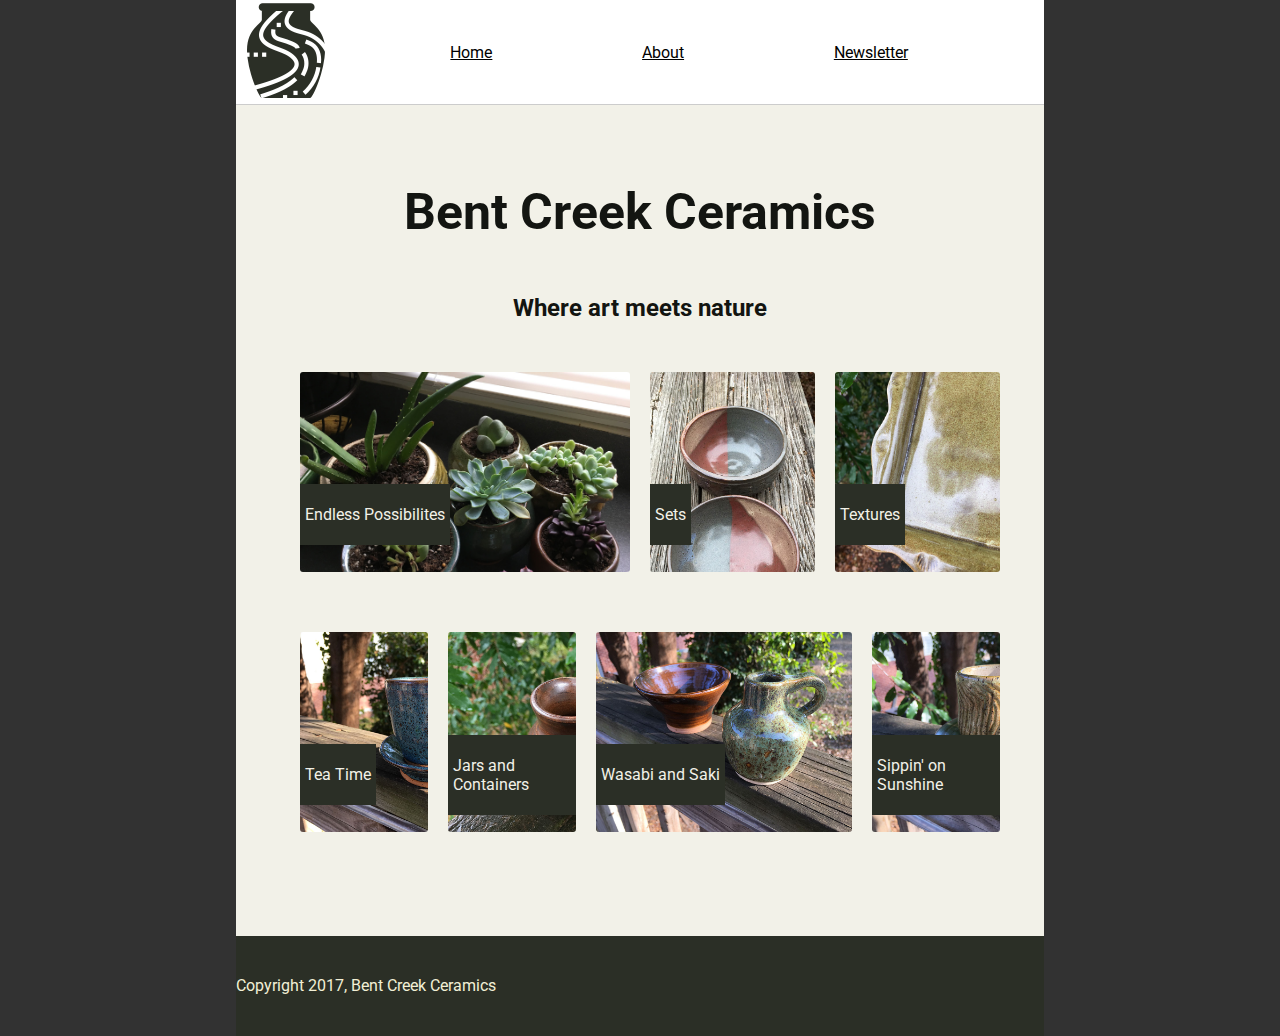
<file: index.html>
<!DOCTYPE html>
<html lang="en">
<head>
  <meta charset="UTF-8">
  <meta name="viewport" content="width=device-width, initial-scale=1.0">
  <meta http-equiv="X-UA-Compatible" content="ie=edge">
  <title>Bent Creek Ceramics</title>
  <link rel="stylesheet" href="style.css">
  <link href="https://fonts.googleapis.com/css?family=Merriweather:300,300i,400,400i,700|Roboto:300,300i,400,400i" rel="stylesheet">
</head>
<body>


<!-- Start of header  -->
  <header>

     <div id="logo"><img src="./images/optimized/bent-creek-logo.png" alt=""></div>

     <nav>
       <ul>
         <li><a href="index.html">Home</a></li>
          <li><a href="./about/index.html">About</a></li>
           <li><a href="./newsletter/index.html">Newsletter</a></li>
       </ul>
     </nav>
  </header><!-- End of header  -->





  <!-- Start of main-container -->
  <div id="main-container">

    <div id="about">
      <h1>Bent Creek Ceramics</h1>
        <h2>Where art meets nature</h2>
    </div>


    <div id="top-row">

      <div class="top-row" id="top1"><div class="pdiv"><p>Endless Possibilites</p></div></div>
      <div class="top-row" id="top2"><div class="pdiv"><p>Sets</p></div></div>
      <div class="top-row" id="top3"><div class="pdiv"><p>Textures</p></div></div>

    </div>


    <div id="bottom-row">

      <div class="top-row" id="bottom1"><div class="pdiv"><p>Tea Time</p></div></div>
      <div class="top-row" id="bottom2"><div class="pdiv"><p>Jars and Containers</p></div></div>
      <div class="top-row" id="bottom3"><div class="pdiv"><p>Wasabi and Saki</p></div></div>
      <div class="top-row" id="bottom4"><div class="pdiv"><p>Sippin' on Sunshine<p></div></div>


  </div>
  </div>





  <!-- Start of footer  -->
  <footer>
    <p>Copyright 2017, Bent Creek Ceramics</p>
  </footer>


</body>
</html>
</file>
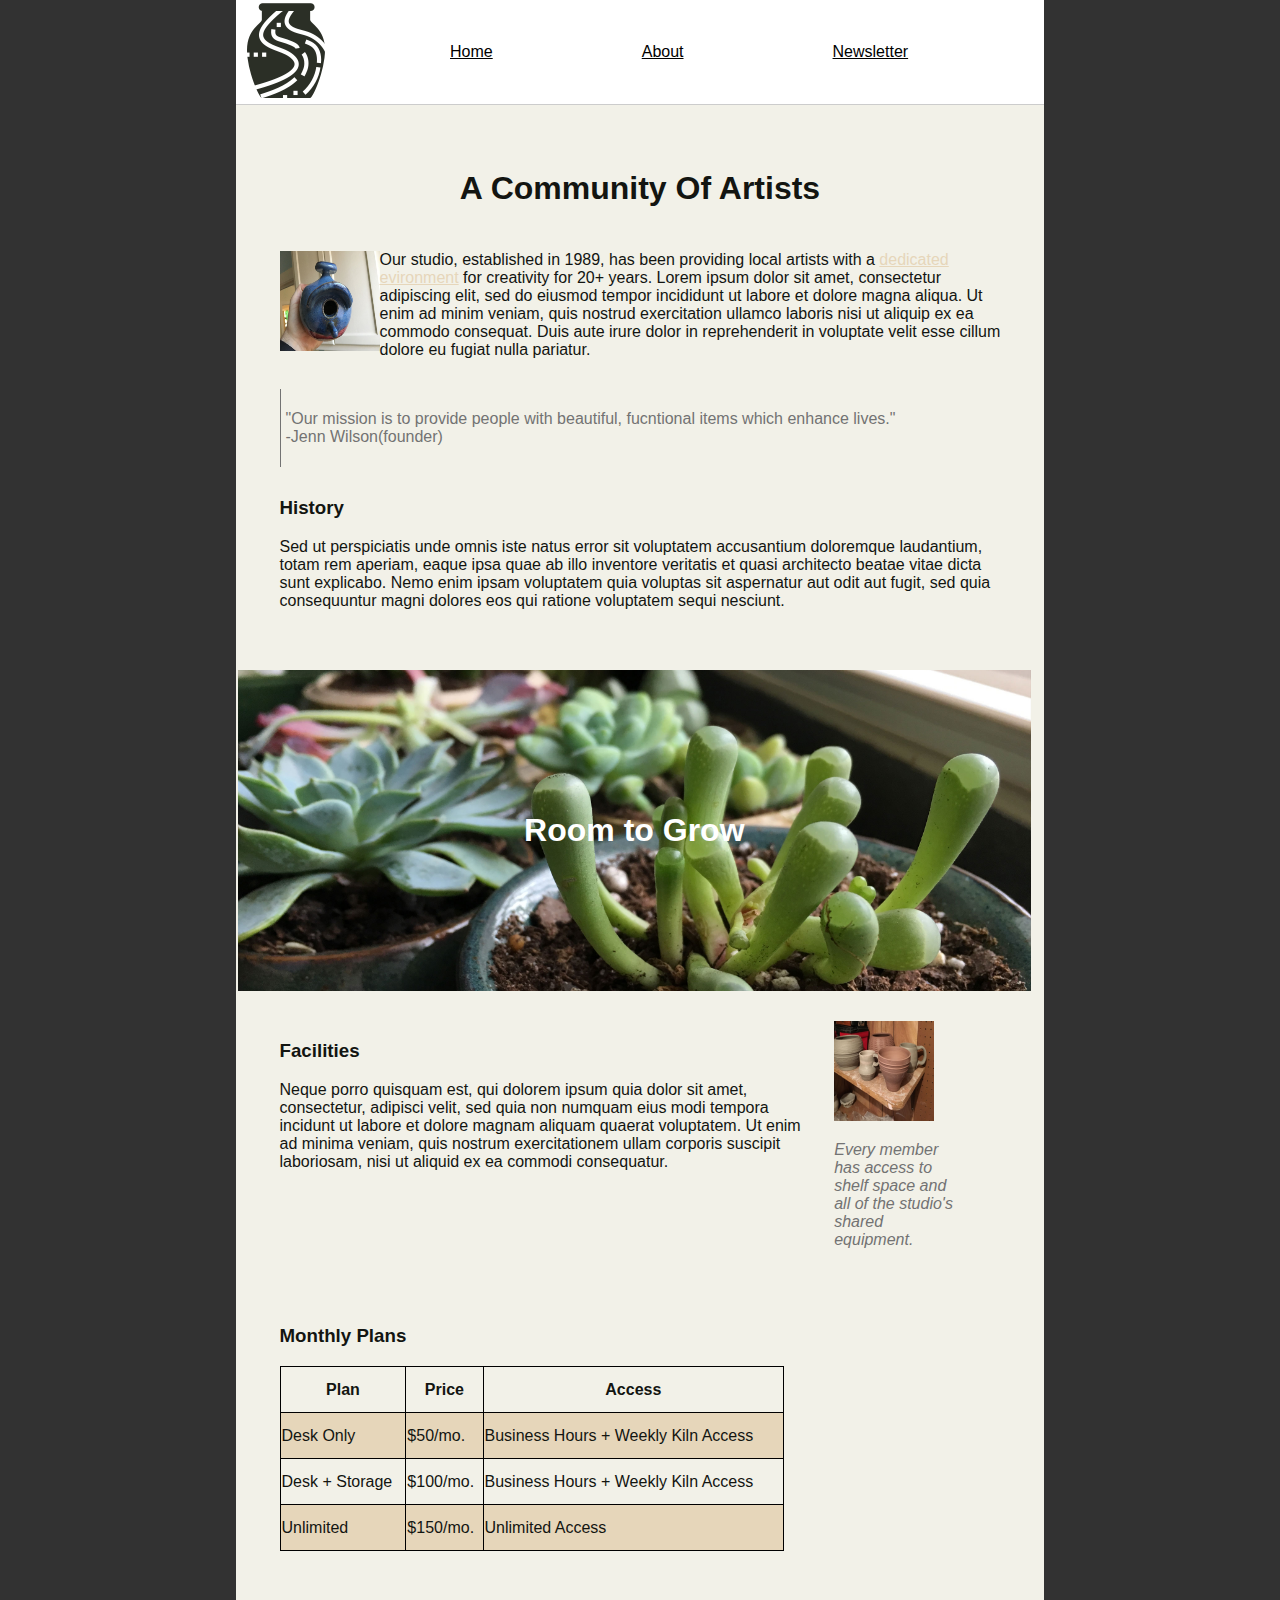
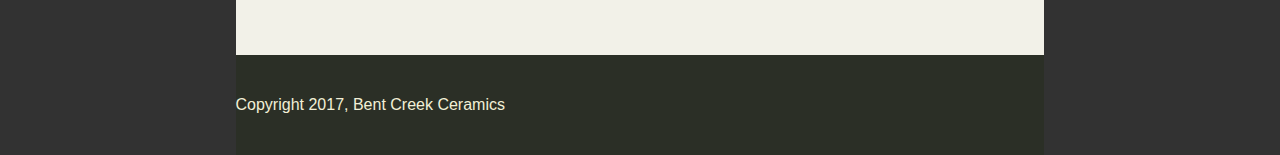
<file: about/index.html>
<!DOCTYPE html>
<html lang="en">
<head>
  <meta charset="UTF-8">
  <meta name="viewport" content="width=device-width, initial-scale=1.0">
  <meta http-equiv="X-UA-Compatible" content="ie=edge">
  <title>Bent Creek Ceramics</title>
  <link rel="stylesheet" href="../style.css">
</head>
<body>


<!-- Start of header  -->
  <header>

     <div id="logo"><img src="../images/optimized/bent-creek-logo.png" alt=""></div>

     <nav>
       <ul>
         <li><a href="../index.html">Home</a></li>
          <li><a href="index.html">About</a></li>
           <li><a href="../newsletter/index.html">Newsletter</a></li>
       </ul>
     </nav>
  </header><!-- End of header  -->





  <!-- Start of main-container -->
  <div id="main-container">

    <div id="top-section">

      <div id="top-content">
          <h1>A Community Of Artists</h1>
          <img class="shrinkImg" src="../images/optimized/birdhouse.jpg" alt="">
          <p>Our studio, established in 1989, has been providing local artists with a <a href="">dedicated evironment</a>  for creativity for 20+ years. Lorem ipsum dolor sit amet, consectetur adipiscing elit, sed do eiusmod tempor incididunt ut labore et dolore magna aliqua. Ut enim ad minim veniam, quis nostrud exercitation ullamco laboris nisi ut aliquip ex ea commodo consequat. Duis aute irure dolor in reprehenderit in voluptate velit esse cillum dolore eu fugiat nulla pariatur.</p>
      </div>

      <div id="middle-content">
            <p>"Our mission is to provide people with beautiful, fucntional items which enhance lives." <br> -Jenn Wilson(founder)</p>
          </div>

      <div id="bottom-content">
          <h3>History</h3>
          <p>Sed ut perspiciatis unde omnis iste natus error sit voluptatem accusantium doloremque laudantium, totam rem aperiam, eaque ipsa quae ab illo inventore veritatis et quasi architecto beatae vitae dicta sunt explicabo. Nemo enim ipsam voluptatem quia voluptas sit aspernatur aut odit aut fugit, sed quia consequuntur magni dolores eos qui ratione voluptatem sequi nesciunt.
</p>
      </div>
    </div>  <!-- End of top section -->

    <div id="img-section">
      <h1>Room to Grow</h1>
    </div>

    <div id="bottom-section">

        <div id="bottomTop-section">

          <div id="left-section">
              <h3>Facilities</h3>
              <p>Neque porro quisquam est, qui dolorem ipsum quia dolor sit amet, consectetur, adipisci velit, sed quia non numquam eius modi tempora incidunt ut labore et dolore magnam aliquam quaerat voluptatem. Ut enim ad minima veniam, quis nostrum exercitationem ullam corporis suscipit laboriosam, nisi ut aliquid ex ea commodi consequatur.</p>
          </div>

          <div id="rightImg-section">
            <img class="shrinkImg" src="../images/optimized/background-1.jpg" alt="">
            <p><i>Every member has access to shelf space and all of the studio's shared equipment.</i>
</p>
          </div>
</div>
          <div id="table-section">
            <h3>Monthly Plans</h3>
            <table>
  <tr>
    <th>Plan</th>
    <th>Price</th>
    <th>Access</th>
  </tr>
  <tr>
    <td>Desk Only</td>
    <td>$50/mo.</td>
    <td>Business Hours + Weekly Kiln Access</td>
  </tr>
  <tr>
    <td>Desk + Storage</td>
    <td>$100/mo.</td>
    <td>Business Hours + Weekly Kiln Access</td>
  </tr>
  <tr>
    <td>Unlimited</td>
    <td>$150/mo.</td>
    <td>Unlimited Access</td>
  </tr>

</table>
          </div>

    </div>


  </div>  <!-- End of main-container -->

  <!--  -->





  <!-- Start of footer  -->
  <footer>
    <p>Copyright 2017, Bent Creek Ceramics</p>
  </footer>


</body>
</html>
</file>
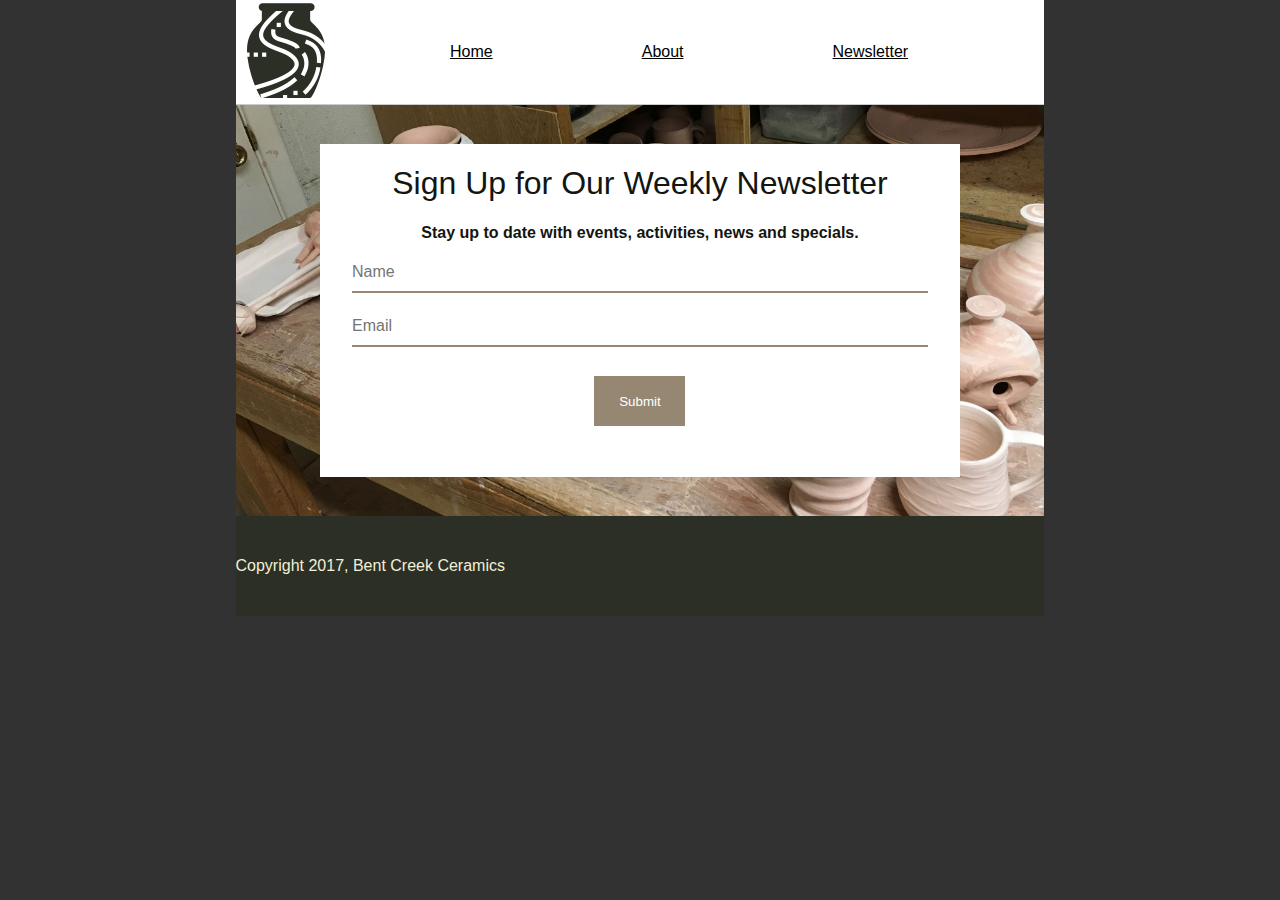
<file: newsletter/index.html>
<!DOCTYPE html>
<html lang="en">
<head>
  <meta charset="UTF-8">
  <meta name="viewport" content="width=device-width, initial-scale=1.0">
  <meta http-equiv="X-UA-Compatible" content="ie=edge">
  <title>Bent Creek Ceramics</title>
  <link rel="stylesheet" href="../style.css">
</head>
<body>


<!-- Start of header  -->
  <header>

     <div id="logo"><img src="../images/optimized/bent-creek-logo.png" alt=""></div>

     <nav>
       <ul>
         <li><a href="../index.html">Home</a></li>
          <li><a href="../about/index.html">About</a></li>
           <li><a href="index.html">Newsletter</a></li>
       </ul>
     </nav>
  </header><!-- End of header  -->





  <!-- Start of main-container -->
  <div id="img-container2">

    <form action="/action_page.php">
      <div class="imgcontainer">
          <h1>Sign Up for Our Weekly Newsletter</h1>
          <h4>Stay up to date with events, activities, news and specials.</h4>
      </div>

      <div class="container">

        <input type="text" placeholder="Name" name="uname" required>


        <input type="email" placeholder="Email" name="psw" required>

        <div id="center"><button type="submit">Submit</button></div>

      </div>

    </form>

  </div>





  <!-- Start of footer  -->
  <footer>
    <p>Copyright 2017, Bent Creek Ceramics</p>
  </footer>


</body>
</html>
</file>
<file: style.css>
/*


Colors


    Background: #F2F1E8
    Text: #131511
    Inline Link: #968772
    Inline Link (Hover): #967343
    Navigation Background: #FFFFFF
    Navigation Text: #2B2F26
    Navigation Text (Hover): #CD5D67
    Navigation Text (Active) #968772
    Button Background: #968772
    Button Background (Hover): #967343
    Button Text: #F2F1E8
    Button Text (Hover): #FFFFFF
    Input Border Bottom: #968772
    Input Border Bottom (Focus): #967343





*/



/*
  ========================================
  Global
  ========================================
*/

* {
  box-sizing: border-box;
}

html , body {
  width: 80%;
  margin: 0 auto;
}

html {
  background-color: #323232;
}

body {
  display: flex;
  flex-direction: column;
  width: 79%;
  margin: 0 auto;
  color: #131511;
  font-family: 'Roboto', sans-serif;
}

a {

  color: black;
}

a:hover {
  color: #CD5D67;
}

li {
list-style-type: none;


}


/*
  ========================================
  Header
  ========================================
*/

header {
  display: flex;
  background-color: #FFFFFF;
  border-bottom: 1px solid #ccc;
}

nav {
  background-color: #FFFFFF;
  display: flex;
  width: 80%;
  justify-content: center;

}

ul {
  align-items: center;
  display: flex;
  justify-content: space-around;
  width: 100%;
}

/*
  ========================================
  main-container
  ========================================
*/

#main-container {
  background-color: #F2F1E8;
  height: auto;
  display: flex;
  flex-direction: column;
  padding: 44px;
}

#about {
  display: flex;
  flex-direction: column;
  align-items: center;
}

#about h1 {
  font-size: 50px;
}



#top-row {
  display: flex;
  flex-direction: row;
  justify-content: space-around;
  margin-bottom: 30px;
  color: #F2F1E8;
}


#bottom-row {
  display: flex;
  flex-direction: row;
  justify-content: space-around;
  color: #F2F1E8;
}

.top-row {
  height: 200px;
  width: 200px;
  background-color: black;
  border-radius: 3px;
  margin-left: 20px;
  display: flex;
justify-content: start;
align-items: center;
}

.top-row p {

}

.pdiv {
  background: #2B2F26;
  margin-top: 116px;
  padding: 5px;
}

#top1 {
  background-image: url('./images/optimized/product-1.jpg');
flex: 2;
background-size: cover;
background-repeat: no-repeat;
}

#top2{
  background-image: url('./images/optimized/product-2.jpg');
flex: 1;
background-size: cover;
background-repeat: no-repeat;
}

#top3 {
  background-image: url('./images/optimized/product-3.jpg');
flex: 1;
background-size: cover;
background-repeat: no-repeat;
}

#bottom1 {
  background-image: url('./images/optimized/product-4.jpg');
flex: 1;
background-size: cover;
background-repeat: no-repeat;
}

#bottom2 {
  background-image: url('./images/optimized/product-5.jpg');
flex: 1;
background-size: cover;
background-repeat: no-repeat;
}

#bottom3 {
  background-image: url('./images/optimized/product-6.jpg');
flex: 2;
background-size: cover;
background-repeat: no-repeat;
}


#bottom4 {
  background-image: url('./images/optimized/product-7.jpg');
flex: 1;
background-size: cover;
background-repeat: no-repeat;
}

#img-section {
  background-image: url('./images/optimized/background-3.jpg');
}

.shrinkImg {
  height: 100px;
  width: 100px;
}

table {
    border-collapse: collapse;
}

table, td, th {
    border: 1px solid black;
}


/* About */

#main-container div {
  margin-bottom: 30px;
}
#top-content img {
  float: left;

}

#top-content a {
    color: #E6D6BA;
}

#top-content h1 {
    text-align: center;
    margin-bottom: 44px;
}

#img-section {
  background-image: url(./images/optimized/background-3.jpg);
z-index: 3;
width: 62vw;
position: relative;
left: -42px;
height: 321px;
background-size: cover;
/* background-position-x: 0px; */
background-position-y: -21px;
display: flex;
    justify-content: center;
    align-items: center;
    color: white;
}

#left-section {
    width: 75%;
}

#middle-content {
  color: #737373;
  font-weight: 100;
  border-left: 1px solid #737373;
  padding: 5px;
}

#bottomTop-section {
    display: flex;
    justify-content: space;
}

#rightImg-section {
    width: 10vw;
    margin-left: 14px;
    font-weight: 100;
    color: #737373;
}

tr:nth-child(2),
tr:nth-child(4) {
    background-color: #E6D6BA;
}

table {
  line-height: 43px;
      width: 70%;
}


/* newsletter */

form {
  background-color: white;
  display: flex;
  flex-direction: column;
  width: 50vw;

}

input {
  display: block;
}

.container input {
    margin-bottom: 24px;
}

form input[type="text"],
form input[type="email"] {
  border: none;
  outline: none;
  background: transparent;
  padding: 0 0 10px 0;
  font-size: 1em;
  border-bottom: 2px solid #968772;
  width: 45vw;
}

button {
    background-color: #968772;
    border: none;
    color: white;
    cursor: pointer;
    margin-top: 5px;
    height: 50px;
width: 91px;
}

.imgcontainer {
  text-align: center;
}

.container {
    margin: 0 auto;
}

#img-container2 {
  background-image: url(./images/optimized/background-2.jpg);
background-size: cover;
background-repeat: no-repeat;
height: 411px;
    padding: 39px;
    display: flex;
    justify-content: center;
}

.imgcontainer h1 {
    font-weight: 100;
}

div#center {
    text-align: center;
    margin-top: 7px;
}
/*
  ========================================
  Footer
  ========================================
*/
footer {
  background: #2B2F26;
  height: 100px;
  color: #F2EFD6;
  color: #F2EFD6;
display: flex;
justify-content: flex-start;
align-items: center;
}
</file>
